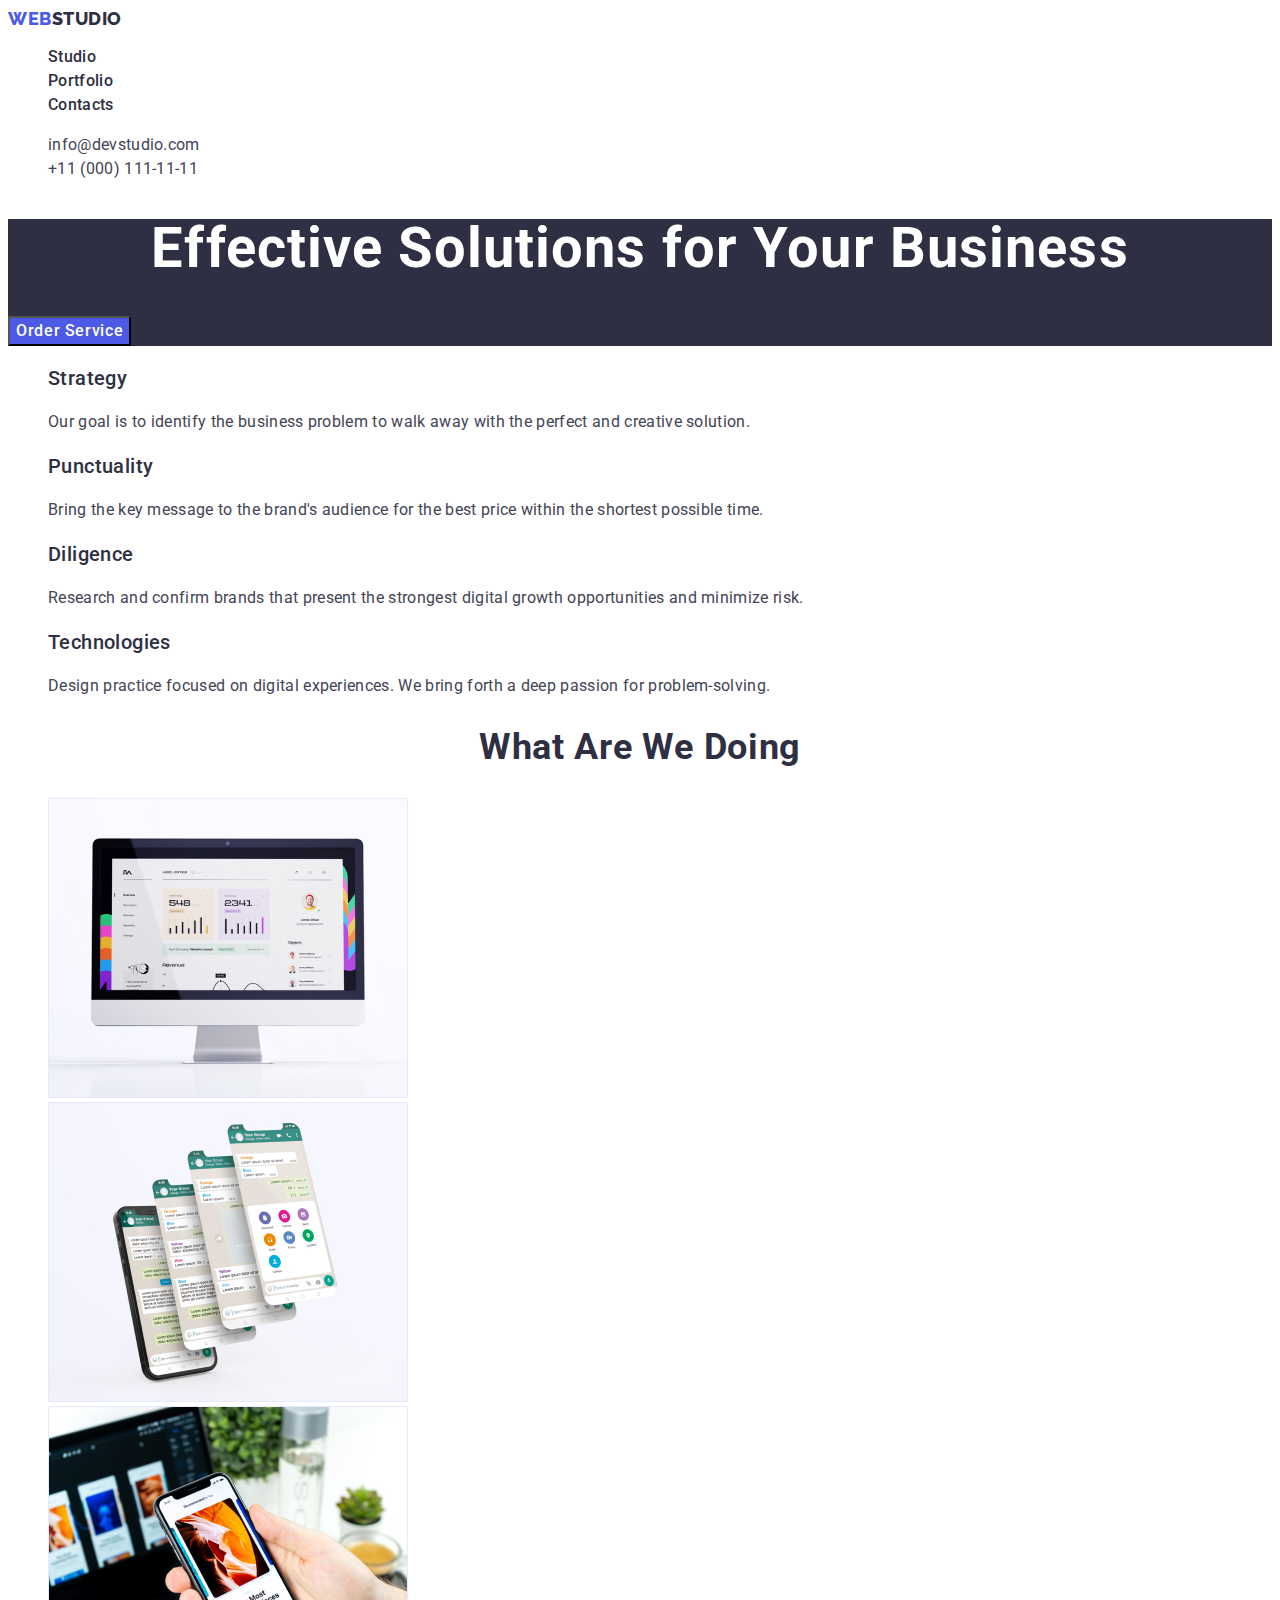
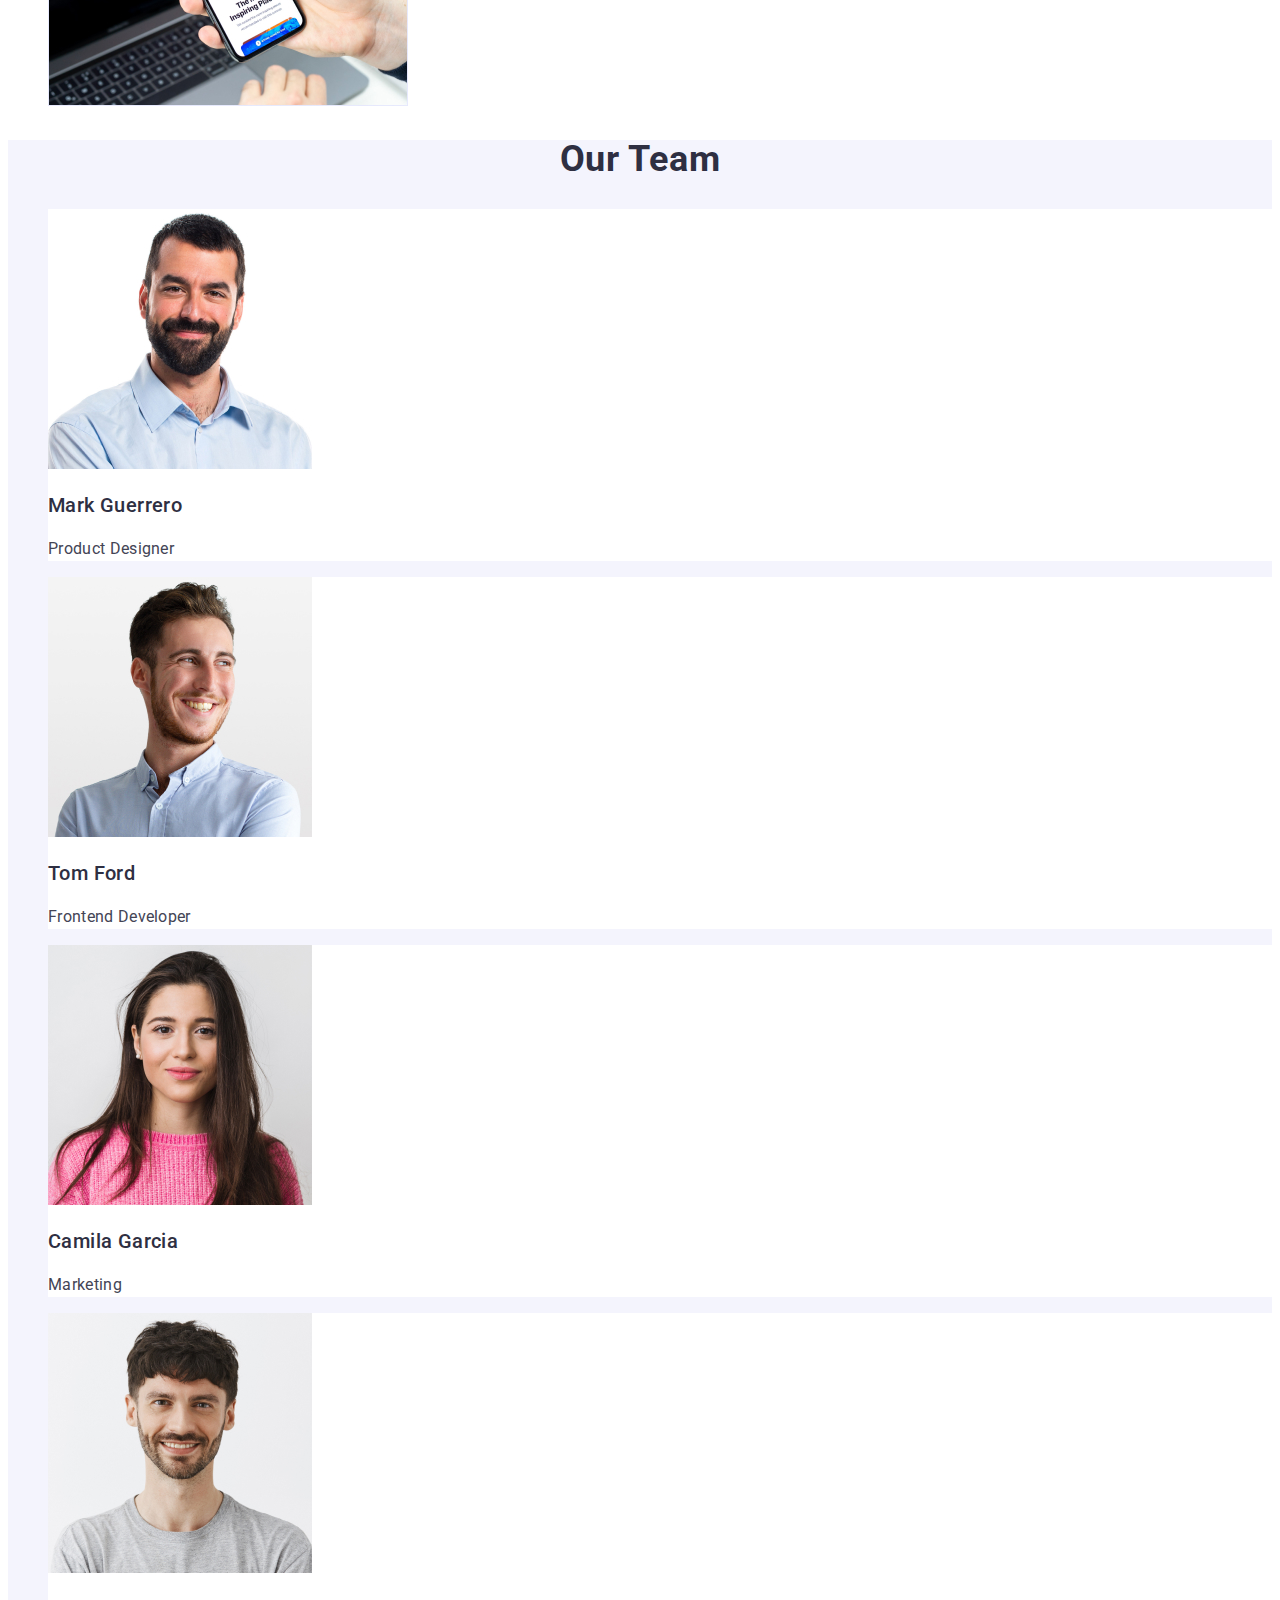
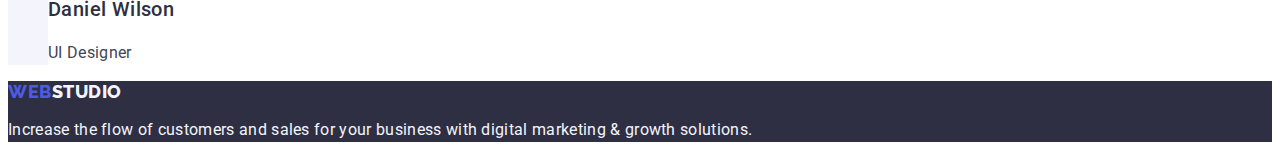
<file: index.html>
<!DOCTYPE html>
<html lang="en">

<head>
  <meta charset="UTF-8" />
  <meta http-equiv="X-UA-Compatible" content="IE=edge" />
  <meta name="viewport" content="width=device-width, initial-scale=1.0" />
  <title>Студія</title>
  <link rel="preconnect" href="https://fonts.googleapis.com" />
  <link rel="preconnect" href="https://fonts.gstatic.com" crossorigin />
  <link href="https://fonts.googleapis.com/css2?family=Raleway:wght@800&family=Roboto:wght@400;500;700;900&display=swap"
    rel="stylesheet" />
  <link rel="stylesheet" href="./css/styles.css" />

</head>

<body>
  <!--header-->
  <header>
    <nav>

      <a class="logo_studio link" href="./index.html">WEB<span class="studio link">Studio</span></a>
      <ul class="list">
        <li><a class="link header_studio" href="./index.html">Studio</a>
        <li><a class="link header_studio" href="./portfolio.html">Portfolio</a></li>
        <li><a class="link header_studio" href="">Contacts</a></li>
      </ul>
    </nav>
    <!--address-->
    <address class="address_contacts">
      <ul class="list">
        <li><a class="link address" href="mailto:info@devstudio.com">info@devstudio.com</a></li>
        <li><a class="link address" href="tel:+110001111111"> +11 (000) 111-11-11</a></li>
      </ul>
    </address>
  </header>
  <main>
    <!--section 1-->
    <section class="section_main_page_title">
      <h1 class="hero-title">Effective Solutions for Your Business</h1>
      <button class="btn_hero" type="button">Order Service</button>
    </section>
    <!--section 2-->
    <section class="section_main_page">
      <h2 hidden class="hero-title">About us</h2>

      <ul class="list">
        <li>
          <h3 class="hero_main_page">Strategy</h3>
          <p class="text-main_page">
            Our goal is to identify the business problem to walk away with the
            perfect and creative solution.
          </p>
        </li>
        <li>
          <h3 class="hero_main_page">Punctuality</h3>
          <p class="text-main_page">
            Bring the key message to the brand's audience for the best price
            within the shortest possible time.
          </p>
        </li>
        <li>
          <h3 class="hero_main_page">Diligence</h3>
          <p class="text-main_page">
            Research and confirm brands that present the strongest digital
            growth opportunities and minimize risk.
          </p>
        </li>
        <li>
          <h3 class="hero_main_page">Technologies</h3>
          <p class="text-main_page">
            Design practice focused on digital experiences. We bring forth a
            deep passion for problem-solving.
          </p>
        </li>
      </ul>
    </section>
    <!--section 3-->
    <section class="section_main_page">
      <h2 class="list_main_page">What are we doing</h2>
      <ul class="list">
        <li>
          <img src="./images/rectangleb.jpg" alt="Computer" width="360" />
        </li>
        <li>
          <img src="./images/rectanglea.jpg" alt="Phone" width="360" />
        </li>
        <li>
          <img src="./images/rectanglec.jpg" alt="Computer and phone" width="360" />
        </li>
      </ul>
    </section>
    <!--section 4-->
    <section class="section_team">
      <h2 class="list_main_page">Our Team</h2>
      <ul class="list">
        <li class="dreamteam_main_page">
          <img src="./images/img.jpg" alt="Mark Guerrero" width="264" />
          <h3 class="hero_main_page">Mark Guerrero</h3>
          <p class="text-main_page">Product Designer</p>
        </li>

        <li class="dreamteam_main_page">
          <img src="./images/imga.jpg" alt="Tom Ford" width="264" />
          <h3 class="hero_main_page">Tom Ford</h3>
          <p class="text-main_page">Frontend Developer</p>
        </li>

        <li class="dreamteam_main_page">
          <img src="./images/imgb.jpg" alt="Camila Garcia" width="264" />
          <h3 class="hero_main_page">Camila Garcia</h3>
          <p class="text-main_page">Marketing</p>
        </li>

        <li class="dreamteam_main_page">
          <img src="./images/imgc.jpg" alt="Daniel Wilson" width="264" />
          <h3 class="hero_main_page">Daniel Wilson</h3>
          <p class="text-main_page">UI Designer</p>
        </li>
      </ul>
    </section>
  </main>
  <!--footer-->
  <footer class="footer_studio">

    <a class="logo_studio link" href="./index.html">WEB<span class="link footer_logo_studio">Studio</span></a>
    <p class="footer-paragraph ">
      Increase the flow of customers and sales for your business with digital
      marketing & growth solutions.
    </p>
  </footer>
</body>

</html>
</file>
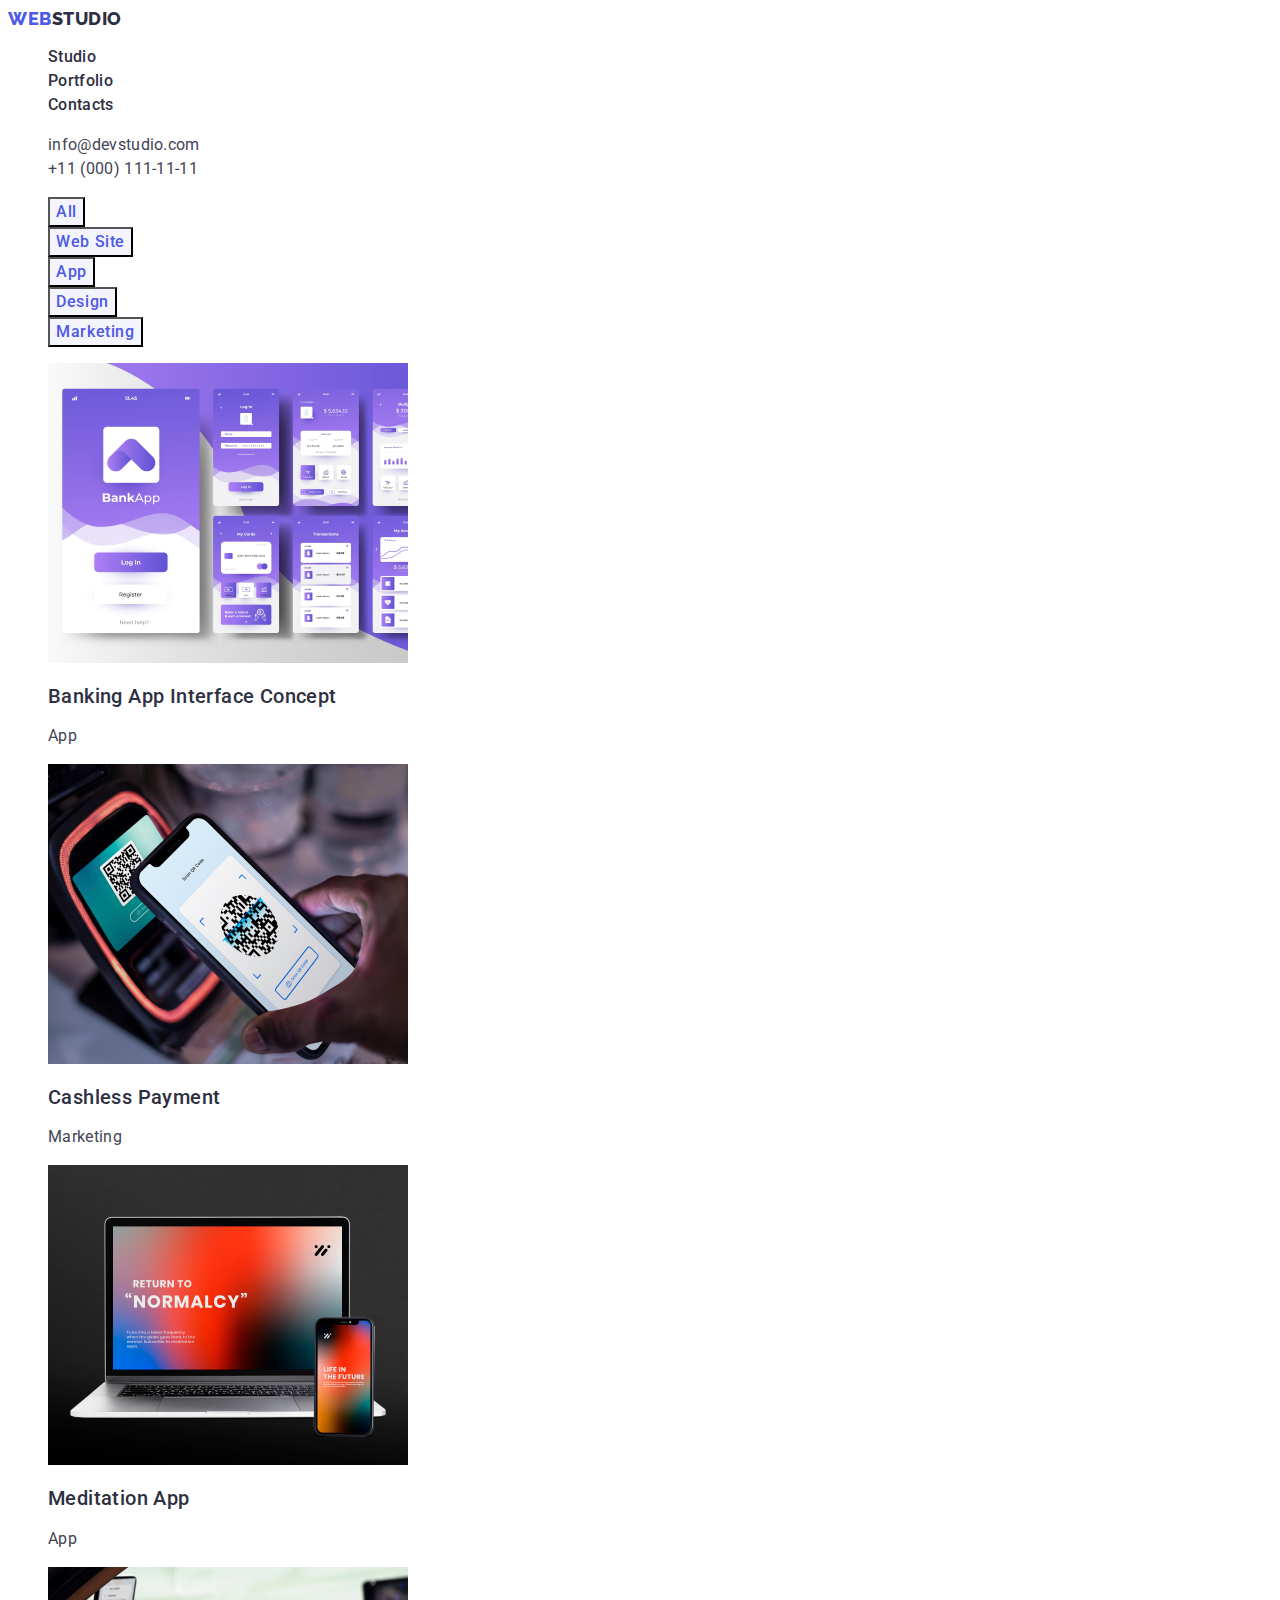
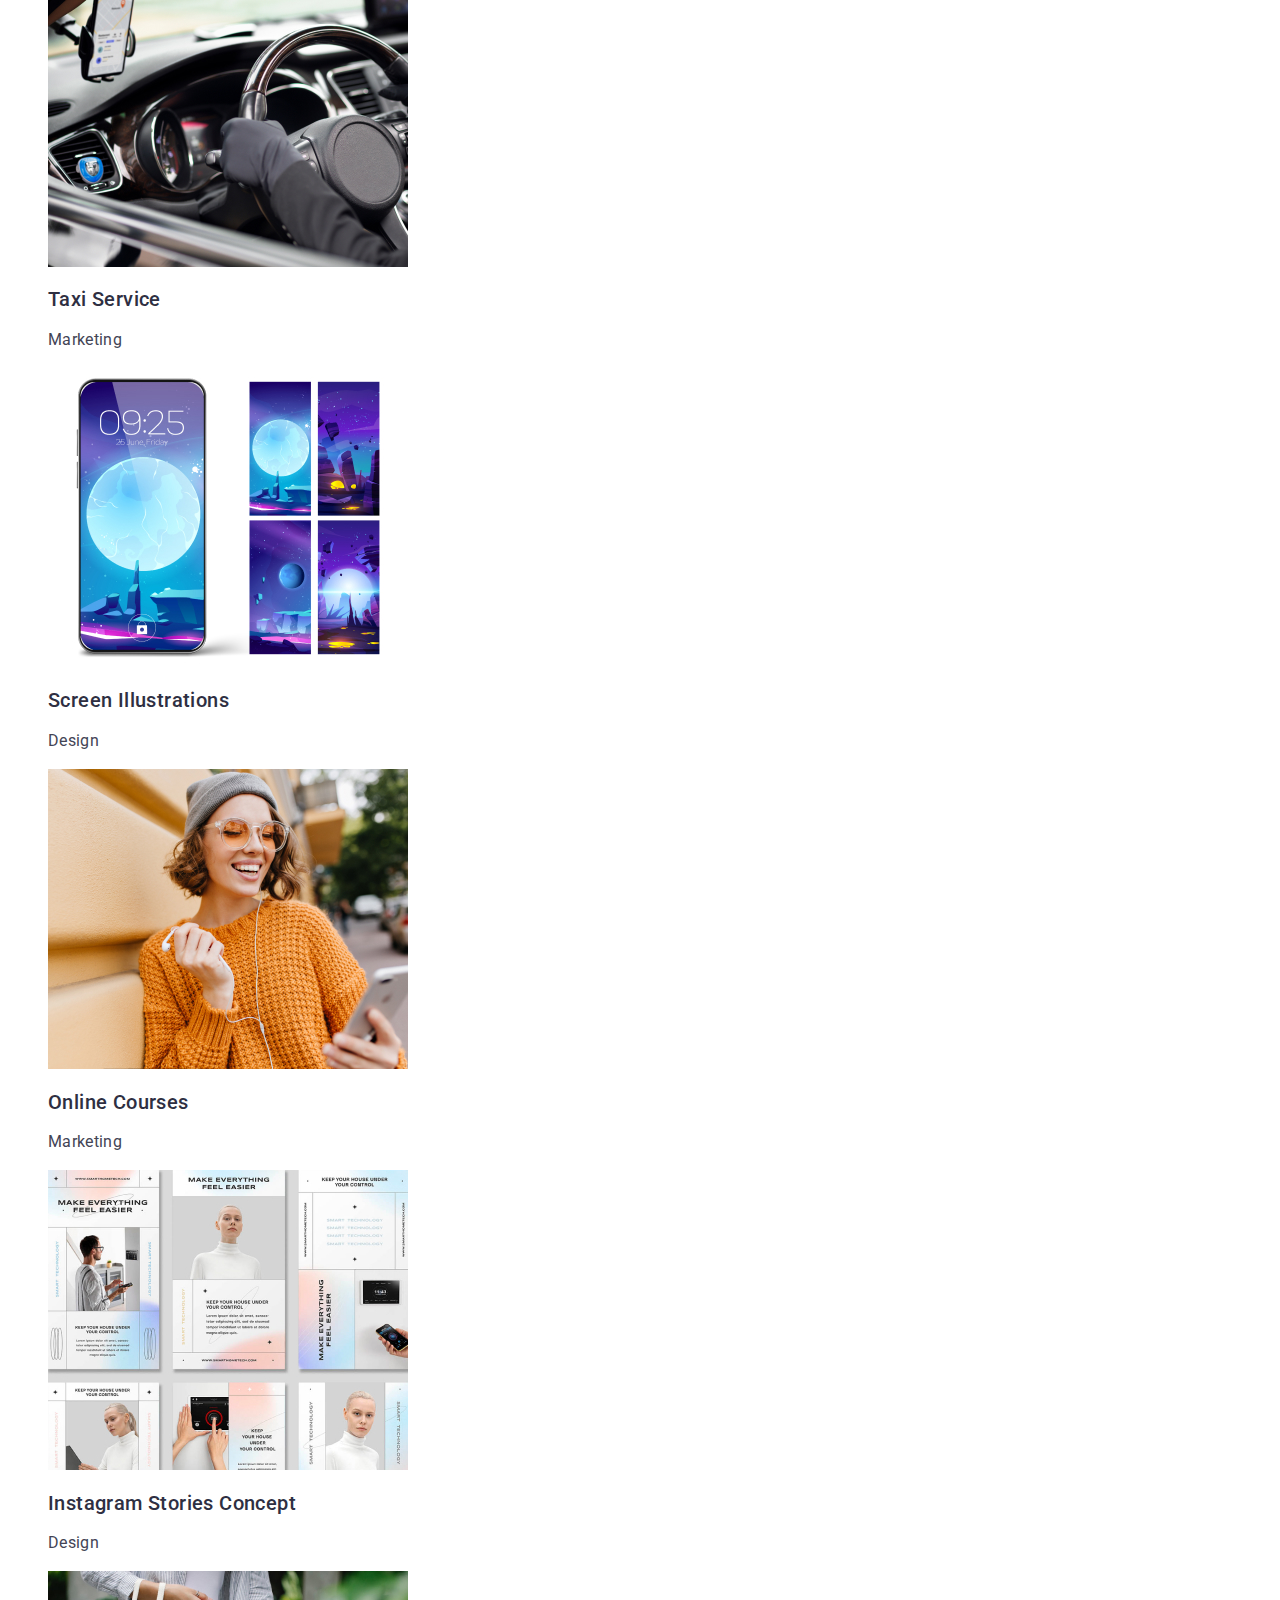
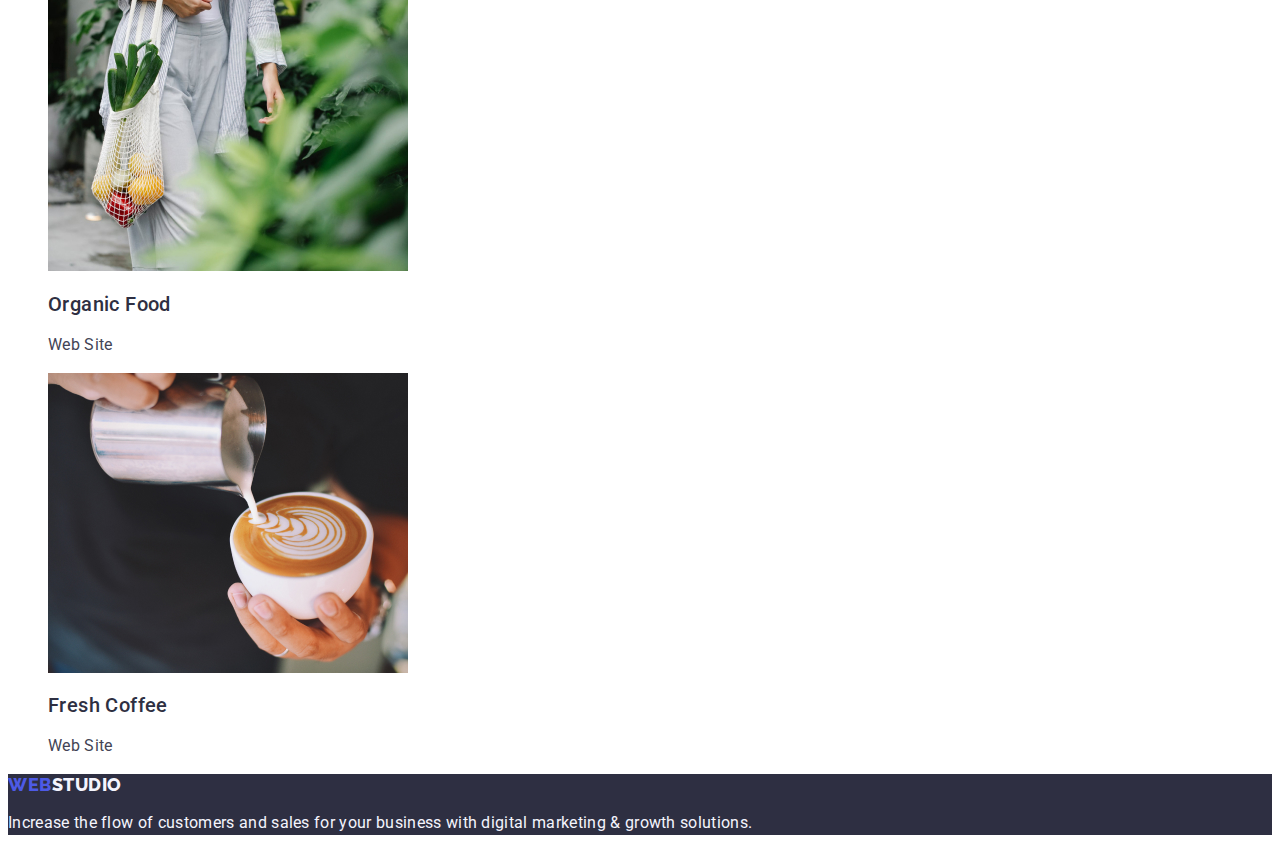
<file: portfolio.html>
<!DOCTYPE html>
<html lang="en">

<head>
  <meta charset="UTF-8">
  <meta http-equiv="X-UA-Compatible" content="IE=edge">
  <meta name="viewport" content="width=device-width, initial-scale=1.0">
  <title>Портфоліо</title>
  <link rel="preconnect" href="https://fonts.googleapis.com" />
  <link rel="preconnect" href="https://fonts.gstatic.com" crossorigin />
  <link href="https://fonts.googleapis.com/css2?family=Raleway:wght@800&family=Roboto:wght@400;500;700;900&display=swap"
    rel="stylesheet" />
  <link rel="stylesheet" href="./css/styles.css">

</head>

<body>
  <header>
    <nav>
      <a class="logo_studio link" href="./index.html">WEB<span class="studio link">Studio</span></a>
      <ul class="list">
        <li class=""><a class="link header_studio" href="./index.html">Studio</a></li>
        <li class=""><a class="link header_studio" href="./portfolio.html">Portfolio</a></li>
        <li class=""><a class="link header_studio" href="">Contacts</a></li>

      </ul>
    </nav>
    <address class="address_contacts">
      <ul class="list">
        <li><a class="link address" href="mailto:info@devstudio.com">info@devstudio.com</a></li>
        <li><a class="link address" href="tel:+110001111111"> +11 (000) 111-11-11</a></li>
      </ul>
    </address>
  </header>
  <main>
    <section class="section_portfolio">
      <h1 hidden>Portfolio</h1>
      <ul class="list">
        <li><button type="button" class="btn_portfolio">All</button></li>
        <li><button type="button" class="btn_portfolio">Web Site</button></li>
        <li><button type="button" class="btn_portfolio">App</button></li>
        <li><button type="button" class="btn_portfolio">Design</button></li>
        <li><button type="button" class="btn_portfolio">Marketing</button></li>
      </ul>
      <ul class="list">
        <!--1 menu-->
        <li class="portfolio_link">
          <a href="#" class="link">
            <img src="./images/imgBankapp.jpg" alt="App" width="360" height="300">
            <h2 class="h_portfolio">Banking App Interface Concept</h2>
            <p class="p_portfolio">App</p>
          </a>
        </li>
        <!--2 menu-->
        <li class="portfolio_link ">
          <a href="#" class="link">
            <img src="./images/phone.jpg" alt="Phone" width="360" height="300">
            <h2 class="h_portfolio">Cashless Payment</h2>
            <p class="p_portfolio">Marketing</p>
          </a>
        </li>
        <!--3 menu-->
        <li class="portfolio_link ">
          <a href="#" class="link">
            <img src="./images/imgMonitor.jpg" alt="Monitor" width="360" height="300">
            <h2 class="h_portfolio">Meditation App</h2>
            <p class="p_portfolio">App</p>
          </a>
        </li>

        <!--4 menu-->
        <li class="portfolio_link ">
          <a href="#" class="link">
            <img src="./images/imgsteeringWheel.jpg" alt="Steering wheel" width="360" height="300">
            <h2 class="h_portfolio">Taxi Service</h2>
            <p class="p_portfolio">Marketing</p>
          </a>
        </li>
        <!--5 menu-->
        <li class="portfolio_link ">
          <a href="#" class="link">
            <img src="./images/imgTime.jpg" alt="Time" width="360" height="300">
            <h2 class="h_portfolio">Screen Illustrations</h2>
            <p class="p_portfolio">Design</p>
          </a>
        </li>
        <!--6 menu-->
        <li class="portfolio_link ">
          <a href="#" class="link">
            <img src="./images/imgGirl.jpg" alt="Girl" width="360" height="300">
            <h2 class="h_portfolio">Online Courses</h2>

            <p class="p_portfolio">Marketing</p>
          </a>
        </li>
        <!--7 menu-->
        <li class="portfolio_link ">
          <a href="#" class="link">
            <img src="./images/imgFace.jpg" alt="Face" width="360" height="300">
            <h2 class="h_portfolio">Instagram Stories Concept</h2>
            <p class="p_portfolio">Design</p>
          </a>
        </li>
        <!--8 menu-->
        <li class="portfolio_link ">
          <a href="#" class="link">
            <img src="./images/imgShopping.jpg" alt="Shooping" width="360" height="300">
            <h2 class="h_portfolio">Organic Food</h2>
            <p class="p_portfolio">Web Site</p>
          </a>
        </li>
        <!--9 menu-->
        <li class="portfolio_link ">
          <a href="#" class="link">
            <img src="./images/imgCoffee.jpg" alt="Coffee" width="360" height="300">
            <h2 class="h_portfolio">Fresh Coffee</h2>
            <p class="p_portfolio">Web Site</p>
          </a>
        </li>
      </ul>
    </section>
  </main>
  <footer class="footer_studio">

    <a class="logo_studio link" href="./index.html">WEB<span class="link footer_logo_studio">Studio</span></a>
    <p class="footer-paragraph ">
      Increase the flow of customers and sales for your business with digital
      marketing & growth solutions.
    </p>
  </footer>

</body>

</html>
</file>
<file: css/styles.css>
:root {
    --background-color-main_page-ffffff: #FFFFFF;
    --header_studio-color-4d5ae5: #4d5ae5;
    --span_studio-color-2e2f42: #2e2f42;
    --mail-color-434455: #434455;
    --button-All-f4f4fdl: #F4F4FD;
}


/*body*/
body {
    font-family: "Roboto", sans-serif;
    color: var(--mail-color-434455);
    background-color: var(--background-color-main_page-ffffff);

}


/*link*/
.link {
    text-decoration: none
}



/*list*/
.list {
    list-style: none;
}

/*address*/
address {
    font-style: normal;
}

.logo_studio {
    font-family: "Raleway", sans-serif;
    font-weight: 800;
    color: var(--header_studio-color-4d5ae5);
    font-size: 18px;
    line-height: 1.17;
    letter-spacing: 0.03em;
    text-transform: uppercase;
}

/*studio*/

/*footer-studio*/
.studio {
    font-family: "Raleway", sans-serif;
    font-weight: 800;
    color: var(--span_studio-color-2e2f42);
    font-size: 18px;
    line-height: 1.17;
    letter-spacing: 0.03em;
    text-transform: uppercase;
}

/*header*/

.header_studio {
    font-weight: 500;
    font-size: 16px;
    color: var(--span_studio-color-2e2f42);
    line-height: 1.5;
    letter-spacing: 0.02em;
    text-decoration: none;
}

.header_studio:hover {
    color: #404bbf;
}

.header_studio:focus {
    color: #404bbf;
}

/*address*/
.address_contacts {
    font-style: normal;

}

/*mail*/
.address {
    color: var(--mail-color-434455);
    font-size: 16px;
    line-height: 1.5;
    letter-spacing: 0.02em;
}

.address:hover {
    color: #404bbf;
}

.address:focus {
    color: #404bbf;
}



/*section #1*/
.section_main_page_title {
    background-color: var(--span_studio-color-2e2f42);
}

/*h1*/
.hero-title {
    font-size: 56px;
    line-height: 1.07;
    text-align: center;
    letter-spacing: 0.02em;
    color: #ffffff;
}

/*button(Main page)*/
.btn_hero {
    font-family: "Roboto", sans-serif;
    font-weight: 500;
    font-size: 16px;
    line-height: 1.5;
    letter-spacing: 0.04em;
    cursor: pointer;
    color: #ffffff;
    background-color: #4D5AE5;
}


.btn_main_page:hover {
    background-color: #404BBF;
}

.btn_main_page:focus {
    background-color: #404bbf;
}

/*section 2*/


/*h3_main_page*/
.hero_main_page {
    font-weight: 500;
    color: var(--span_studio-color-2e2f42);
    font-size: 20px;
    line-height: 1.2;
    letter-spacing: 0.02em;
}


/*p_section #2*/
.text-main_page {
    font-size: 16px;
    line-height: 1.5;
    letter-spacing: 0.02em;
}

/*team*/
.section_team {
    background-color: #F4F4FD;
}



/*h2 What are doing;
 Our team*/
.list_main_page {
    font-size: 36px;
    color: var(--span_studio-color-2e2f42);
    line-height: 1.11;
    text-align: center;
    letter-spacing: 0.02em;
    text-transform: capitalize;
}

.dreamteam_main_page {
    background-color: #FFFFFF;
}


/*section #4*/
.section_main_page {}

.section_team {
    background-color: #F4F4FD;
}


/*footer*/

.footer_studio {
    background-color: var(--span_studio-color-2e2f42);
}

.footer_logo_studio {
    font-family: "Raleway", sans-serif;
    font-weight: 800;
    color: var(--button-All-f4f4fdl);
    font-size: 18px;
    line-height: 1.17;
    letter-spacing: 0.03em;
    text-transform: uppercase;
}


/*2 page*/

/*Portfolio*/
.studio_portfolio {
    color: #FFFFFF;
}


/*button(portfolio)*/
.btn_portfolio {
    font-family: "Roboto", sans-serif;
    color: var(--header_studio-color-4d5ae5);
    background-color: var(--button-All-f4f4fdl);
    font-weight: 500;
    font-size: 16px;
    line-height: 1.5;
    letter-spacing: 0.04em;
    cursor: pointer;
}



button:hover {
    background-color: #404BBF;
    color: #FFFFFF;
}


button:focus {
    color: #FFFFFF;
    background-color: #404BBF;
}


/*h2*/
.h_portfolio {
    font-weight: 500;
    color: var(--span_studio-color-2e2f42);
    font-size: 20px;
    line-height: 1.2;
    letter-spacing: 0.02em;
}

/*p*/
.p_portfolio {
    font-size: 16px;
    color: var(--mail-color-434455);
    line-height: 1.5;
    letter-spacing: 0.02em;


}


.footer {
    font-family: 'Raleway', sans-serif;
    color: var(--header_studio-color-4d5ae5);
    font-weight: 800;
    font-size: 18px;
    line-height: 1.17;
    letter-spacing: 0.03em;
    text-transform: uppercase;
}

.footer-paragraph {
    font-size: 16px;
    color: #F4F4FD;
    line-height: 1.5;
    letter-spacing: 0.02em;
}
</file>
